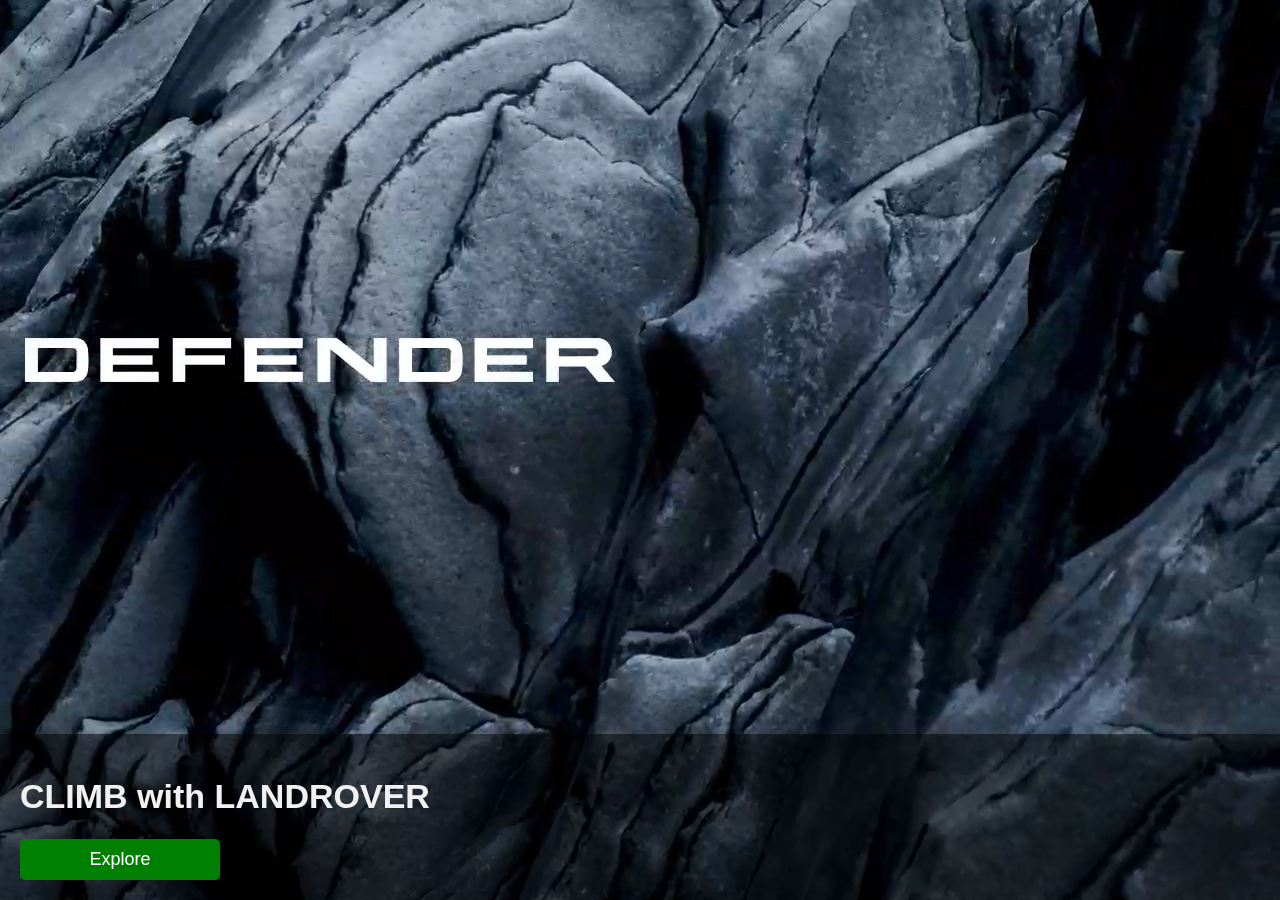
<file: index.html>
<!DOCTYPE html>
<html lang="en">
  <head>
    <meta charset="UTF-8" />
    <meta http-equiv="X-UA-Compatible" content="IE=edge" />
    <meta name="viewport" content="width=device-width, initial-scale=1.0" />
    <title>Land Rover </title>
  </head>
  <link rel="apple-touch-icon" sizes="180x180" href="apple-touch-icon.png">
<link rel="icon" type="image/png" sizes="32x32" href="favicon-32x32.png">
<link rel="icon" type="image/png" sizes="16x16" href="favicon-16x16.png">
<link rel="manifest" href="site.webmanifest">
  <link rel="stylesheet" type="text/css" href="https://cdnjs.cloudflare.com/ajax/libs/font-awesome/5.15.1/css/all.min.css">
  <link rel="preconnect" href="https://fonts.googleapis.com" />
  <link rel="preconnect" href="https://fonts.gstatic.com" crossorigin />
  <link
    href="https://fonts.googleapis.com/css2?family=Lobster&display=swap"
    rel="stylesheet"
  />

  <style>
    * {
      box-sizing: border-box;
    }
    
    body {
      margin: 0;
      font-family: Arial;
      font-size: 17px;
    }
    
    #myVideo {
      position: fixed;
      right: 0;
      bottom: 0;
      min-width: 100%; 
      min-height: 100%;
    }
    
    .content {
      position: fixed;
      bottom: 0;
      background: rgba(0, 0, 0, 0.5);
      color: #f1f1f1;
      width: 100%;
      padding: 20px;
    }
    
    #myBtn {
      width: 200px;
      font-size: 18px;
      padding: 10px;
      border: none;
      background: green;
      color: #fff;
      cursor: pointer;
      border-radius: 5px;
    }
    
    #myBtn:hover {
      background:white;
      color: black;
    }
    </style>
  <body>
    <!-- Load an icon library to show a hamburger menu (bars) on small screens -->
    <link
      rel="stylesheet"
      href="https://cdnjs.cloudflare.com/ajax/libs/font-awesome/4.7.0/css/font-awesome.min.css"
    />

      <a href="javascript:void(0);" class="icon" onclick="myFunction()">
        <i class="fa fa-bars"></i>
      </a>
    </div>
    <video autoplay muted loop id="myVideo">
      <source src="rangerover_video.mp4" type="video/mp4">
      
    </video>
    
    <div class="content">
      <h1>CLIMB with LANDROVER</h1>
    
      <a href="landrover.html" ><button id="myBtn">Explore</button></a>
    </div>
</file>
